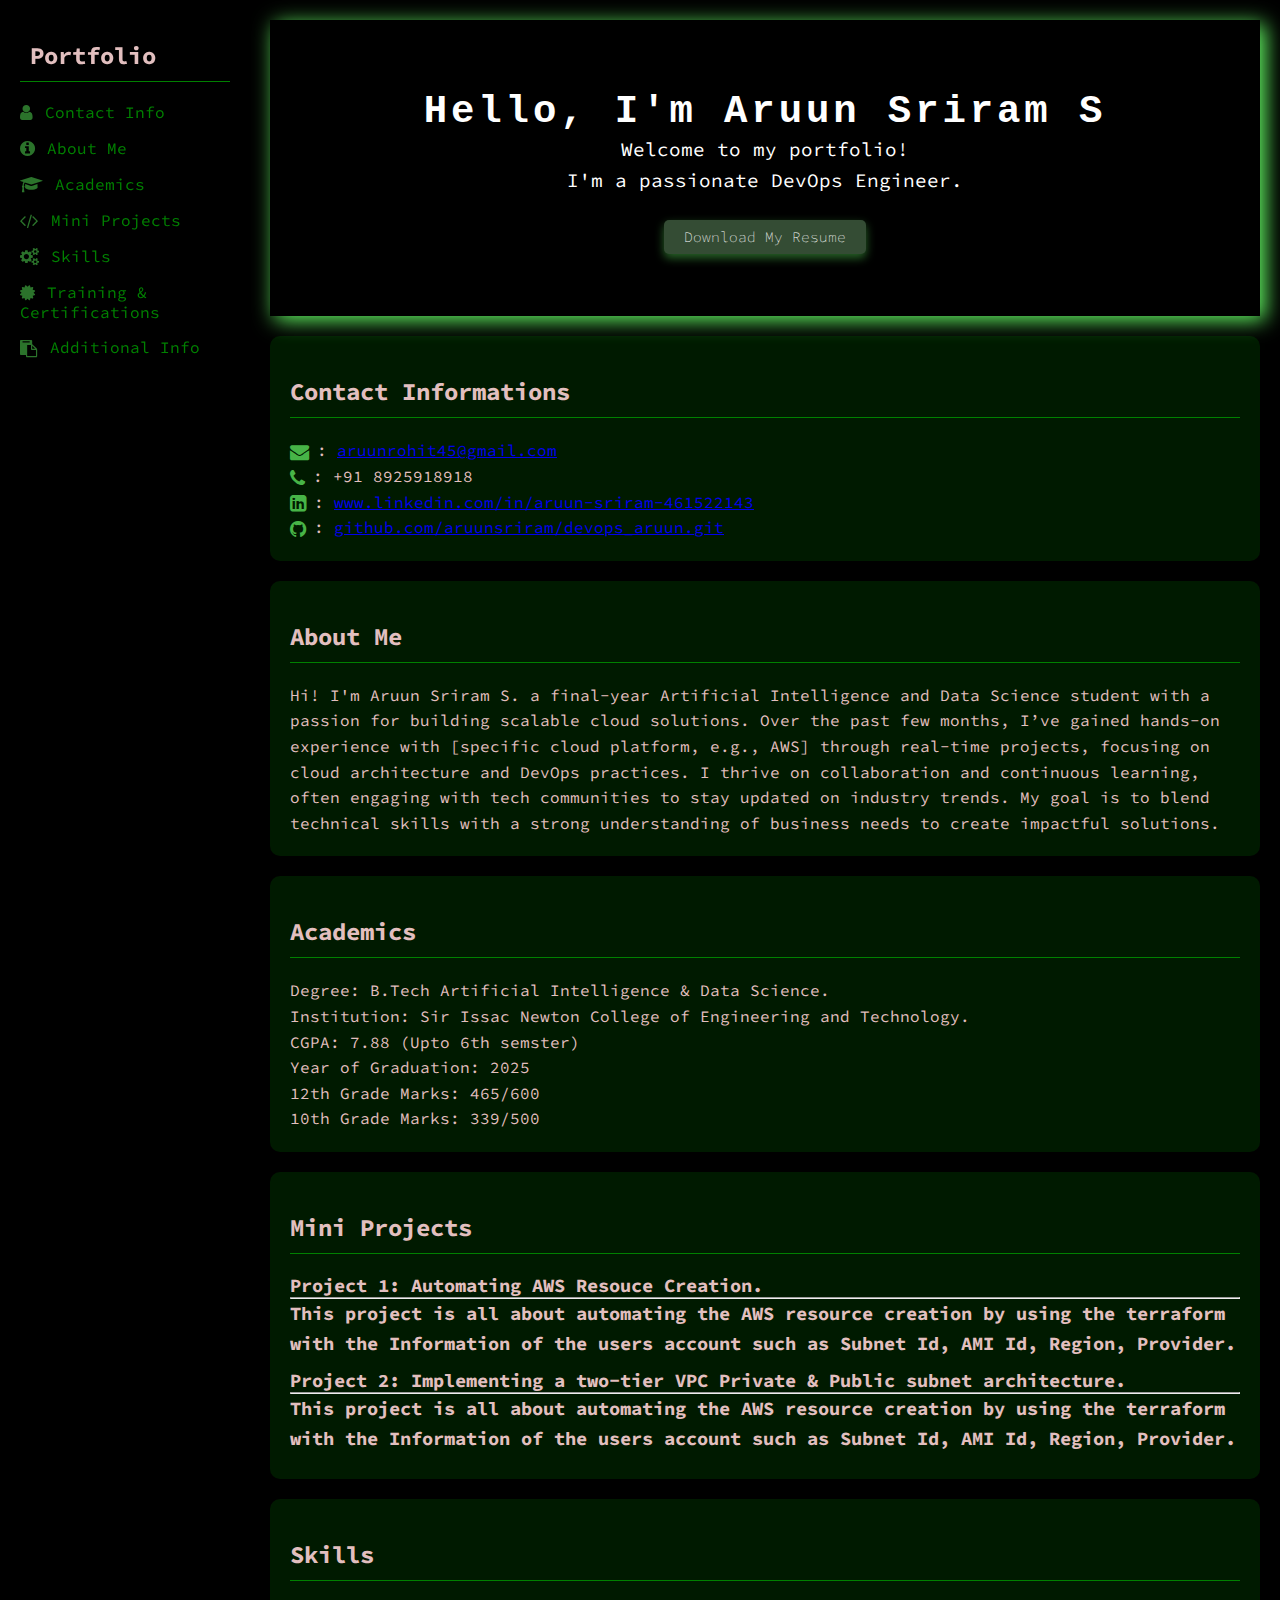
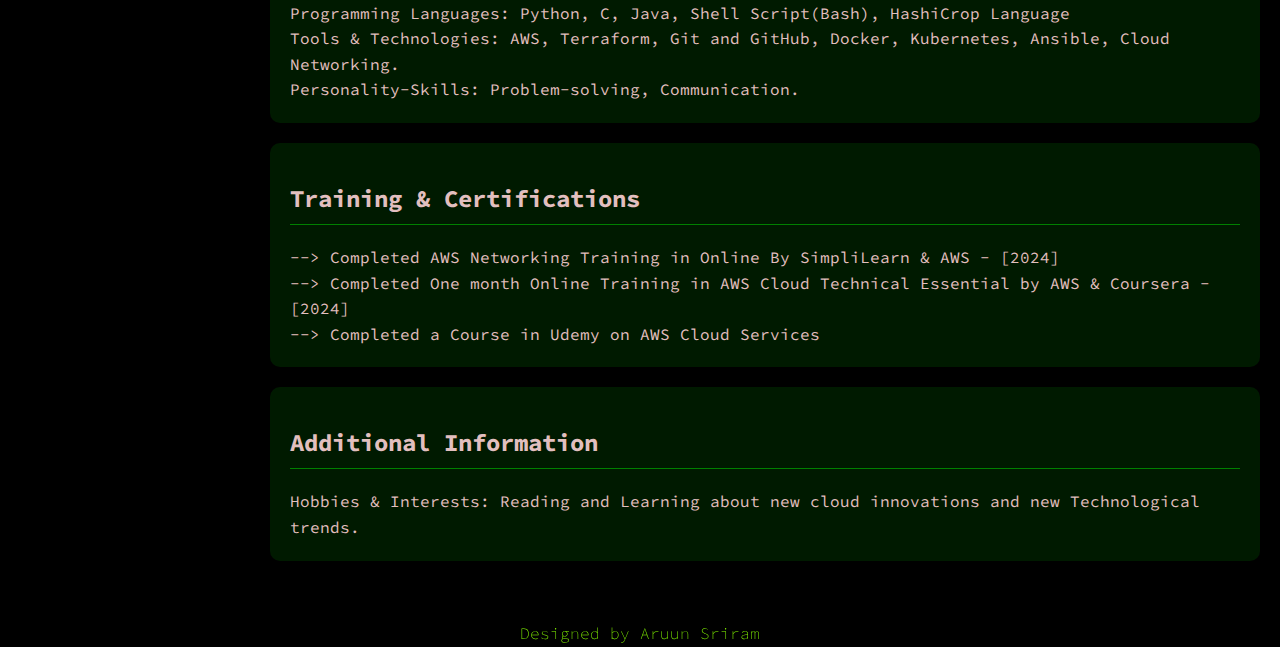
<file: index.html>
<!DOCTYPE html>



<head>
    <link href="https://fonts.googleapis.com/css2?family=Poppins:ital,wght@0,100;0,200;0,300;0,400;0,500;0,600;0,700;0,800;0,900;1,100;1,200;1,300;1,400;1,500;1,600;1,700;1,800;1,900&family=Press+Start+2P&family=Protest+Strike&family=Source+Code+Pro:ital,wght@0,200..900;1,200..900&display=swap" rel="stylesheet">
    <link href="https://fonts.googleapis.com/css2?family=Montserrat:ital,wght@0,100..900;1,100..900&display=swap" rel="stylesheet">
    <link rel="stylesheet" href="https://cdnjs.cloudflare.com/ajax/libs/font-awesome/4.7.0/css/font-awesome.min.css">



    <title>Itzmesriram</title>
    <link rel="stylesheet" href="styles.css">
</head>
<body>
    
    <div class="container">
        <aside class="sidebar">
            <h2>Portfolio</h2>
            <nav>
    <ul>
        <li><a href="#personal-info"><i class="fa fa-user"></i> Contact Info</a></li>
        <li><a href="#about-me"><i class="fa fa-info-circle"></i> About Me</a></li>
        <li><a href="#education"><i class="fa fa-graduation-cap"></i> Academics</a></li>
        <li><a href="#projects"><i class="fa fa-code"></i> Mini Projects</a></li>
        <li><a href="#skills"><i class="fa fa-cogs"></i> Skills</a></li>
        <li><a href="#certifications"><i class="fa fa-certificate"></i> Training & Certifications</a></li>
        <li><a href="#additional-info"><i class="fa fa-clipboard"></i> Additional Info</a></li>
    </ul>
</nav>

        </aside>

        <main>
            <section class="hero">
                <h1>Hello, I'm Aruun Sriram S</h1>
                <p>Welcome to my portfolio!<br> I'm a passionate DevOps Engineer.</p>
                <a href="Aruun_Sriram_Resume.pdf" download>
                    <button class="download-btn corner-btn">Download My Resume</button>
                </a>
            </section>
            
            <section id="personal-info" class="card">
                <h2>Contact Informations</h2>
                <p> <i class="fa fa-envelope"></i>: <a href="mailto:aruunrohit45@gmail.com" target="_blank">
                    aruunrohit45@gmail.com
                </a></p>
                <p> <i class="fa fa-phone"></i>: +91 8925918918</p>
                
                <p><i class="fa fa-linkedin-square"></i>: <a href="https://www.linkedin.com/in/aruun-sriram-461522143/" target="_blank">
                     www.linkedin.com/in/aruun-sriram-461522143
                </a></p>
                
                <p><i class="fa fa-github"></i>: <a href="https://github.com/aruunsriram/devops_aruun.git" target="_blank">
                    github.com/aruunsriram/devops_aruun.git
                </a></p>
            </section>
            
            
            

            <section id="about-me" class="card">
                <h2>About Me</h2>
                <p>Hi! I'm Aruun Sriram S. a final-year Artificial Intelligence and Data Science student with a passion for building scalable cloud solutions. Over the past few months, I’ve gained hands-on experience with [specific cloud platform, e.g., AWS] through real-time projects, focusing on cloud architecture and DevOps practices.

                    I thrive on collaboration and continuous learning, often engaging with tech communities to stay updated on industry trends. My goal is to blend technical skills with a strong understanding of business needs to create impactful solutions.</p>
            </section>

            <section id="education" class="card">
                <h2>Academics</h2>
                <p>Degree: B.Tech Artificial Intelligence & Data Science.</p>
                <p>Institution: Sir Issac Newton College of Engineering and Technology.</p>
                <p>CGPA: 7.88 (Upto 6th semster)</p>
                <p>Year of Graduation: 2025</p>
                <p>12th Grade Marks: 465/600</p>
                <p>10th Grade Marks: 339/500</p>
            </section>

            <section id="projects" class="card">
                <h2> Mini Projects</h2>
                <h3>Project 1: Automating AWS Resouce Creation.</tleh3>  
                    <hr>
                <p>This project is all about automating the AWS resource creation by using the terraform 
                    with the Information of the users account such as Subnet Id, AMI Id, Region, Provider.  </p>
                <h3>Project 2: Implementing a two-tier VPC Private & Public subnet architecture.</tleh3>
                    <hr>
                <p>This project is all about automating the AWS resource creation by using the terraform 
                    with the Information of the users account such as Subnet Id, AMI Id, Region, Provider.  </p>

            </section>

            <section id="skills" class="card">
                <h2>Skills</h2>
                <p>Programming Languages: Python, C, Java, Shell Script(Bash), HashiCrop Language </p>
                <p>Tools & Technologies: AWS, Terraform, Git and GitHub, Docker, Kubernetes, Ansible, Cloud Networking.</p>
                <p>Personality-Skills: Problem-solving, Communication.</p>
            </section>

            <section id="certifications" class="card">
                <h2>Training & Certifications</h2>
                <p>--> Completed AWS Networking Training in Online By SimpliLearn & AWS - [2024]</p>
                <p>--> Completed One month Online Training in AWS Cloud Technical Essential by AWS & Coursera - [2024]</p>
                <p>--> Completed a Course in Udemy on AWS Cloud Services</p>
            </section>

            <section id="additional-info" class="card">
                <h2>Additional Information</h2>
                <p>Hobbies & Interests: Reading and Learning about new cloud innovations and new Technological trends.</p>
            </section>
        </main>
    </div>

    <footer> 
        <p>Designed by Aruun Sriram </p>
    </footer>

</body>
</html>
</file>
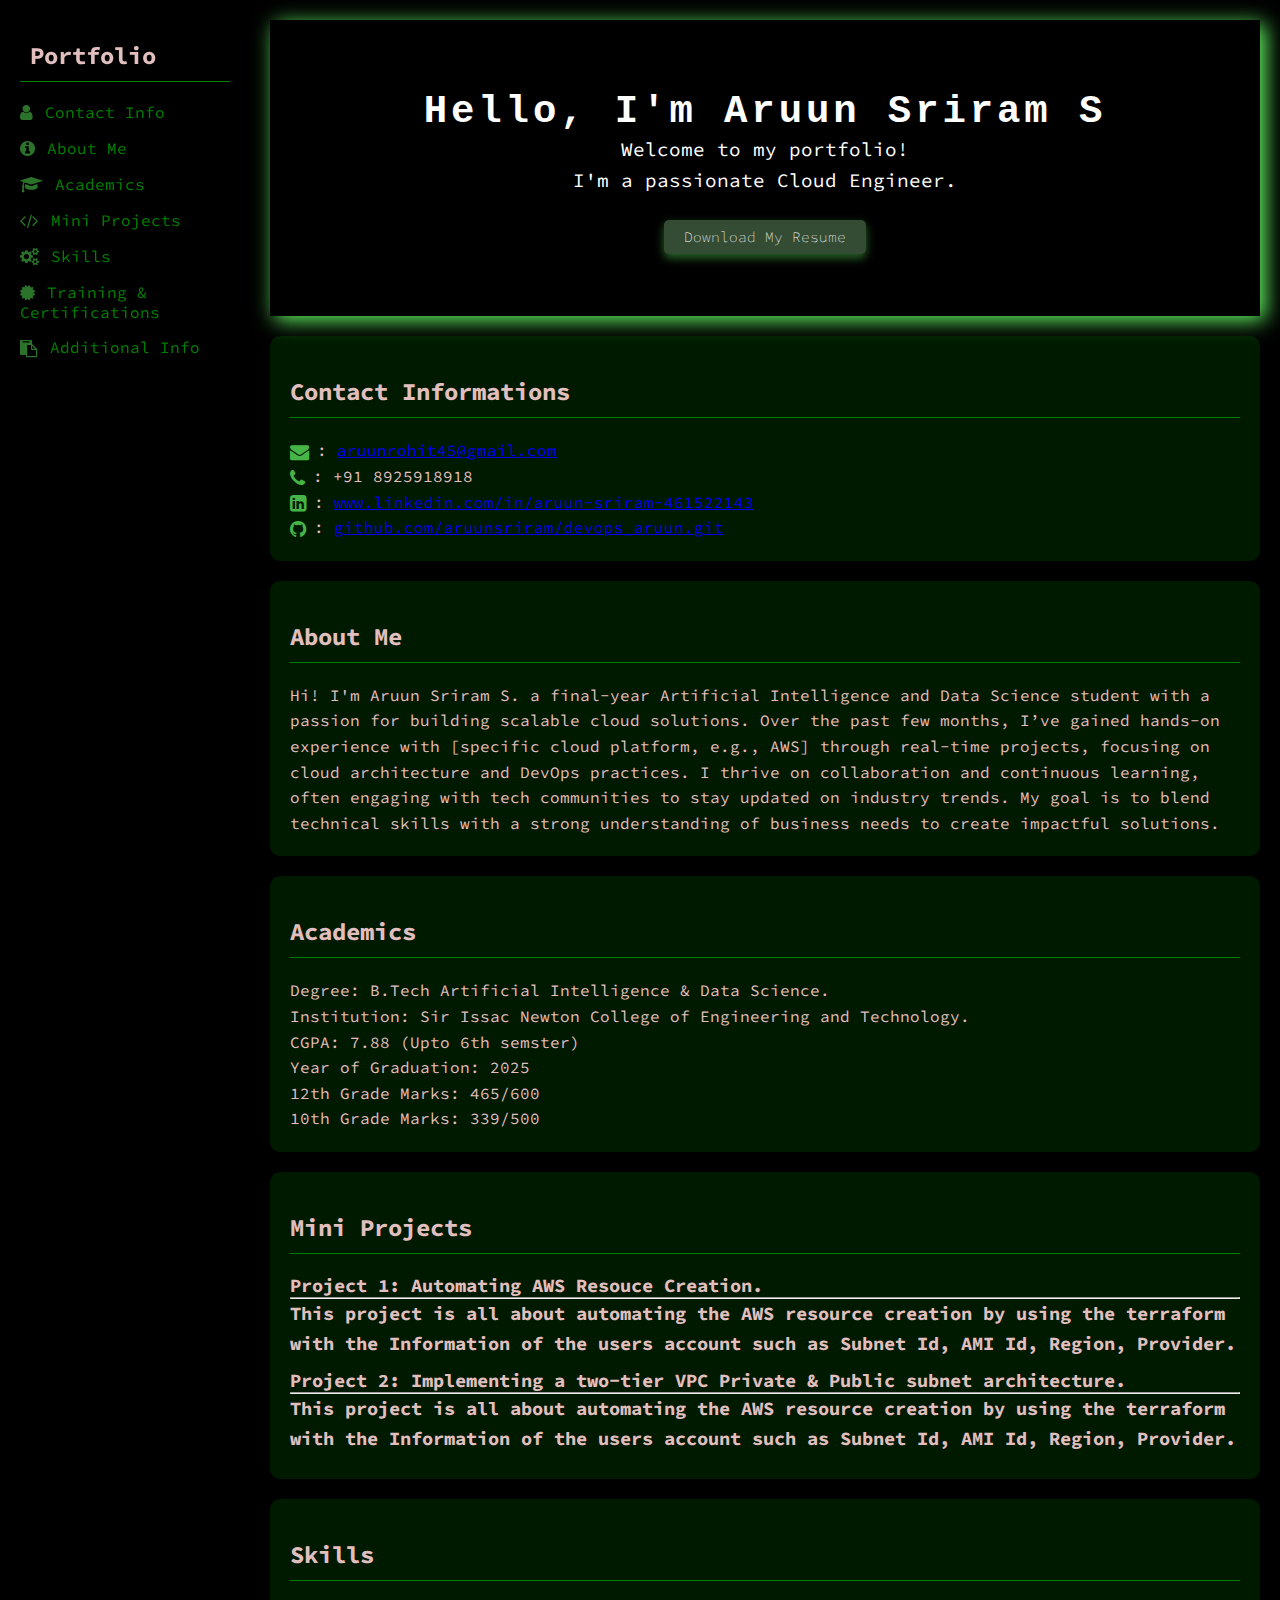
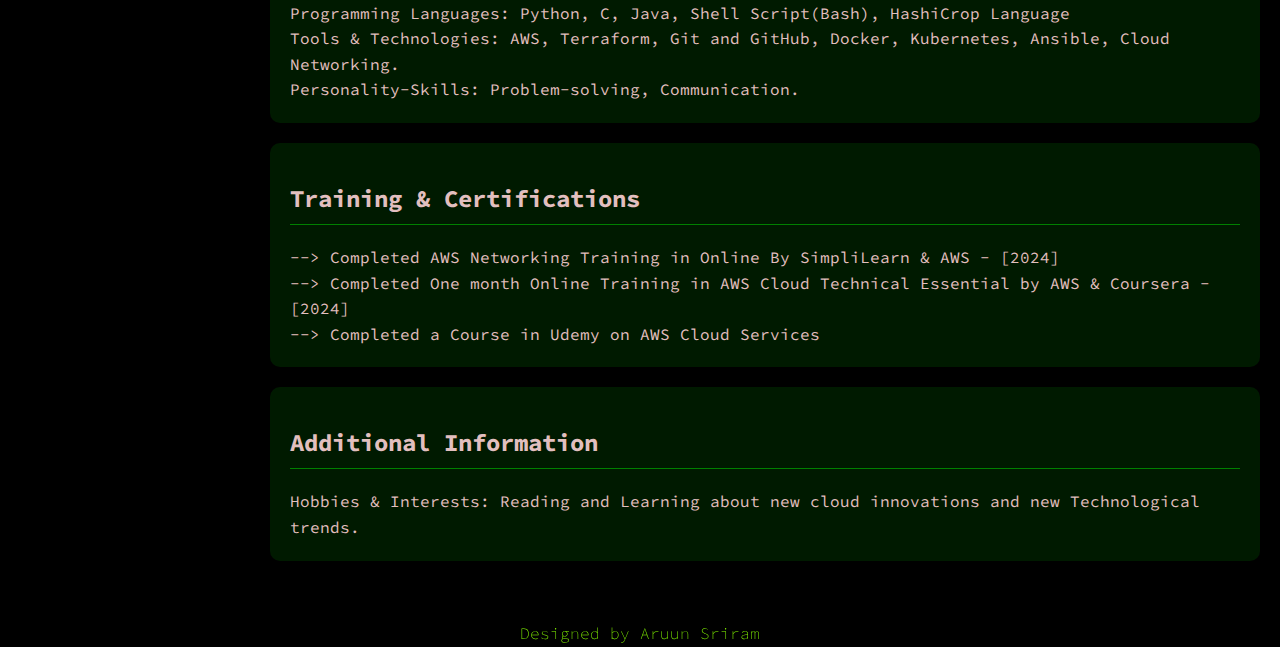
<file: portfolio.html>
<!DOCTYPE html>



<head>
    <link href="https://fonts.googleapis.com/css2?family=Poppins:ital,wght@0,100;0,200;0,300;0,400;0,500;0,600;0,700;0,800;0,900;1,100;1,200;1,300;1,400;1,500;1,600;1,700;1,800;1,900&family=Press+Start+2P&family=Protest+Strike&family=Source+Code+Pro:ital,wght@0,200..900;1,200..900&display=swap" rel="stylesheet">
    <link href="https://fonts.googleapis.com/css2?family=Montserrat:ital,wght@0,100..900;1,100..900&display=swap" rel="stylesheet">
    <link rel="stylesheet" href="https://cdnjs.cloudflare.com/ajax/libs/font-awesome/4.7.0/css/font-awesome.min.css">



    <title>My Portfolio</title>
    <link rel="stylesheet" href="styles.css">
</head>
<body>
    
    <div class="container">
        <aside class="sidebar">
            <h2>Portfolio</h2>
            <nav>
    <ul>
        <li><a href="#personal-info"><i class="fa fa-user"></i> Contact Info</a></li>
        <li><a href="#about-me"><i class="fa fa-info-circle"></i> About Me</a></li>
        <li><a href="#education"><i class="fa fa-graduation-cap"></i> Academics</a></li>
        <li><a href="#projects"><i class="fa fa-code"></i> Mini Projects</a></li>
        <li><a href="#skills"><i class="fa fa-cogs"></i> Skills</a></li>
        <li><a href="#certifications"><i class="fa fa-certificate"></i> Training & Certifications</a></li>
        <li><a href="#additional-info"><i class="fa fa-clipboard"></i> Additional Info</a></li>
    </ul>
</nav>

        </aside>

        <main>
            <section class="hero">
                <h1>Hello, I'm Aruun Sriram S</h1>
                <p>Welcome to my portfolio!<br> I'm a passionate Cloud Engineer.</p>
                <a href="Aruun_Sriram_Resume.pdf" download>
                    <button class="download-btn corner-btn">Download My Resume</button>
                </a>
            </section>
            
            <section id="personal-info" class="card">
                <h2>Contact Informations</h2>
                <p> <i class="fa fa-envelope"></i>: <a href="mailto:aruunrohit45@gmail.com" target="_blank">
                    aruunrohit45@gmail.com
                </a></p>
                <p> <i class="fa fa-phone"></i>: +91 8925918918</p>
                
                <p><i class="fa fa-linkedin-square"></i>: <a href="https://www.linkedin.com/in/aruun-sriram-461522143/" target="_blank">
                     www.linkedin.com/in/aruun-sriram-461522143
                </a></p>
                
                <p><i class="fa fa-github"></i>: <a href="https://github.com/aruunsriram/devops_aruun.git" target="_blank">
                    github.com/aruunsriram/devops_aruun.git
                </a></p>
            </section>
            
            
            

            <section id="about-me" class="card">
                <h2>About Me</h2>
                <p>Hi! I'm Aruun Sriram S. a final-year Artificial Intelligence and Data Science student with a passion for building scalable cloud solutions. Over the past few months, I’ve gained hands-on experience with [specific cloud platform, e.g., AWS] through real-time projects, focusing on cloud architecture and DevOps practices.

                    I thrive on collaboration and continuous learning, often engaging with tech communities to stay updated on industry trends. My goal is to blend technical skills with a strong understanding of business needs to create impactful solutions.</p>
            </section>

            <section id="education" class="card">
                <h2>Academics</h2>
                <p>Degree: B.Tech Artificial Intelligence & Data Science.</p>
                <p>Institution: Sir Issac Newton College of Engineering and Technology.</p>
                <p>CGPA: 7.88 (Upto 6th semster)</p>
                <p>Year of Graduation: 2025</p>
                <p>12th Grade Marks: 465/600</p>
                <p>10th Grade Marks: 339/500</p>
            </section>

            <section id="projects" class="card">
                <h2> Mini Projects</h2>
                <h3>Project 1: Automating AWS Resouce Creation.</tleh3>  
                    <hr>
                <p>This project is all about automating the AWS resource creation by using the terraform 
                    with the Information of the users account such as Subnet Id, AMI Id, Region, Provider.  </p>
                <h3>Project 2: Implementing a two-tier VPC Private & Public subnet architecture.</tleh3>
                    <hr>
                <p>This project is all about automating the AWS resource creation by using the terraform 
                    with the Information of the users account such as Subnet Id, AMI Id, Region, Provider.  </p>

            </section>

            <section id="skills" class="card">
                <h2>Skills</h2>
                <p>Programming Languages: Python, C, Java, Shell Script(Bash), HashiCrop Language </p>
                <p>Tools & Technologies: AWS, Terraform, Git and GitHub, Docker, Kubernetes, Ansible, Cloud Networking.</p>
                <p>Personality-Skills: Problem-solving, Communication.</p>
            </section>

            <section id="certifications" class="card">
                <h2>Training & Certifications</h2>
                <p>--> Completed AWS Networking Training in Online By SimpliLearn & AWS - [2024]</p>
                <p>--> Completed One month Online Training in AWS Cloud Technical Essential by AWS & Coursera - [2024]</p>
                <p>--> Completed a Course in Udemy on AWS Cloud Services</p>
            </section>

            <section id="additional-info" class="card">
                <h2>Additional Information</h2>
                <p>Hobbies & Interests: Reading and Learning about new cloud innovations and new Technological trends.</p>
            </section>
        </main>
    </div>

    <footer> 
        <p>Designed by Aruun Sriram </p>
    </footer>

</body>
</html>
</file>
<file: styles.css>
* {
    box-sizing: border-box;
    margin: 0;
    padding: 0;
}

body {
    background-color: black;
    color: rgb(226, 191, 191);
    font-family: 'Source Code Pro';
}

.container {
    display: flex;
}

.sidebar {
    width: 250px;
    background-color: rgba(0, 0, 0, 0.6);
    padding: 20px;
    position: fixed;
    height: 100%;
}

.sidebar h2 {
    margin-bottom: 20px;
    text-align: left;
    padding-left: 10px;
}

.sidebar nav ul {
    list-style: none;
    
}

.sidebar nav ul li {
    margin: 15px 0;
}

.sidebar nav ul li a {
    color: green;
    text-decoration: none;
    transition: color 0.3s;
}

.sidebar nav ul li a:hover {
    color: #66ff66; 
}

main {
    margin-left: 250px;
    padding: 20px;
    width: 100% ;
}

.hero {
    background-image: url(''); 
    background-size: cover;
    color: white;
    text-align: center;
    padding: 70px 20px;
    box-shadow: 5px 4px 20px #66ff66;
    transition: 0.5s ease-in-out;
    font-family: "Source Code Pro";
    
}
.hero:hover{
    letter-spacing: 0.1cm;
    color:#66ff66;
    transform: translateY(-5px);
    

}

.hero h1 {
    font-size: 3em;
    margin-bottom: 10px;
}

.hero h1 {
    color: #fff;
    font-family: monospace;
    overflow: hidden; /* Ensures the content is not revealed until the animation */
    white-space: nowrap; /* Keeps the content on a single line */
    margin: 0 auto; /* Gives that scrolling effect as the typing happens */
    letter-spacing: .10em; /* Adjust as needed */
    animation: 
      typing 4s steps(30, end),
      blink-caret 1s step-end infinite;
  }
  
  /* The typing effect */
  @keyframes typing {
    from { width: 0 }
    to { width: 100% }
  }


.hero p {
    font-size: 1.2em;
    max-width: 600px;
    margin: auto;
}

.card {
    background-color: rgba(0, 255, 0, 0.1);
    border-radius: 10px;
    padding: 20px;
    margin: 20px 0;
    transition:  0.3s;
    box-shadow :0.3s;
}

.card:hover {
    transform: translateY(-5px);
    box-shadow: 5px 4px 20px rgb(142, 12, 12);
    text-underline-offset: 5px;
}

h2 {
    border-bottom: 1px solid #008000;
    padding-bottom: 10px;
    margin: 20px 0;
}

h3 {
    margin-top: 10px;
    margin-bottom: 5px;
}

p {
    line-height: 1.6;
}

footer {
    text-align: center;
    margin-top: 20px;
    background-color: rgba(0,0,0,0.6);
    color: #88ff00;
    position: relative;
    bottom: 0;
    width: 100%;
    font-weight: lighter;
}
/* Styles for the Download Resume button in hero */
.download-btn {
    padding: 8px 20px;
    color: #ffffff;
    background-color: #344c34;
    border: none;
    border-radius: 5px;
    font-weight: lighter;
    font-family: "Source Code Pro";
    font-size: 0.9em;
    cursor: pointer;
    transition: background-color 0.3s, transform 0.5s;
    box-shadow: 0px 4px 10px rgba(102, 255, 102, 0.4);
    margin-top: 25px;
    margin-bottom: -50px;
}

/* Styling for sidebar link icons */
.sidebar nav ul li a i {
    margin-right: 2px; /* Space between icon and text */
    color: #2b732b; /* Matches your theme color */
    font-size: 1.1em; /* Adjust icon size as needed */
    vertical-align: middle;
}




.download-btn:hover {
    background-color: #202520;
    transform: translateY(-3px);
    box-shadow: 0px 6px 15px rgba(159, 31, 31, 0.6);
}
#personal-info i {
    margin-right: 8px;
    color: #47b447; /* Matches the green theme */
    font-size: 1.2em;
    vertical-align: middle;
}
</file>
